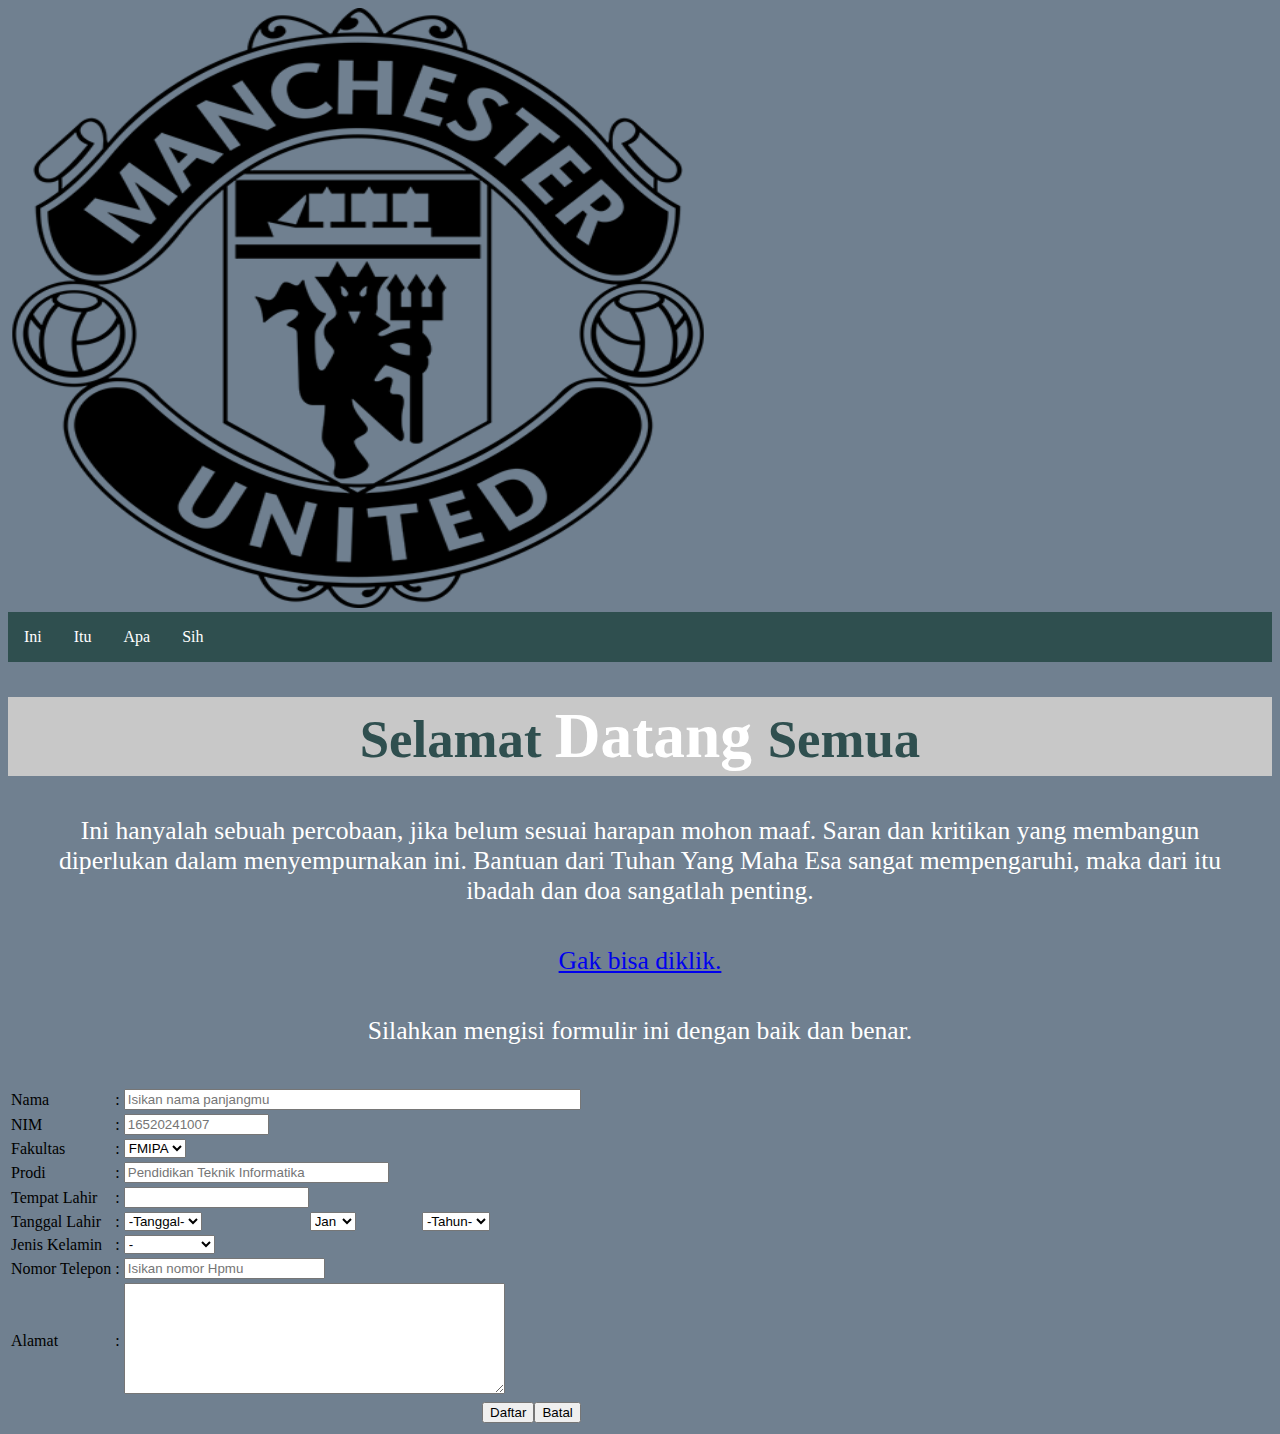
<file: index.html>
<!DOCTYPE html>
<html>
<head>
<style>
ul {
    list-style-type: none;
    margin: 0;
    padding: 0;
    overflow: hidden;
    background-color: darkslategray;
}
li {
    float: left;
}
li a {
    display: block;
    color: white;
    text-align: center;
    padding: 16px;
    text-decoration: none;
}
li a:hover {
    background-color: #111111;
}
span.note {
    font-size: 120%;
    color: white;
}
body {background-color:slategrey ;}


h1   {
			background-color:rgb(200,200,200);
			font-family:BlackFat;
			text-align:center;
			color:darkslategray;
			font-size:330%;
    		padding: 3px;}
p    {
			font-family:Bahasa Indonesia;
			text-align:center;
    		color:white;
            font-size:160%;
            margin: 40px;}
</style>
</head>
<body>
<img src="0.png" alt="0.com" width="700" height="600" class="bg">

<tr>
<td>



<form method="post">
<table border="0">
<tr>
    <td> Nama  </td>
    <td> : </td>
    <td colspan="7"> <input type="text" name="nama" size="54" placeholder="Isikan nama panjangmu" /> </td>
</tr>
<tr>
    <td> NIM </td>
    <td> : </td>
    <td colspan="7"> <input type="text" size = "15"name="nim"/placeholder="16520241007"></td>
</tr>
<td> Fakultas </td>
    <td> : </td>
<td><select name="fakultas">
        <option value="1" selected="selected"> FMIPA </option>
        <option value="2" > FIP </option>
        <option value="3" > FT </option>
        <option value="4" > FIS </option>
        <option value="5" > FE </option>
        <option value="6" > FBS </option>
 </select> </td>
<tr>
    <td> Prodi </td>
    <td> : </td>
    <td colspan="10"> <input type="text" size="30" name="nim"/placeholder="Pendidikan Teknik Informatika"></td>
</tr>
<tr>
    <td> Tempat Lahir </td>
    <td> : </td>
    <td colspan="7"> <input type="text" name="tempat" /></td>
</tr>
<tr>
    <td> Tanggal Lahir </td>
    <td> : </td>
    <td> <select name="Tanggal">
<option>-Tanggal-</option>
<option value="1">1</option>
<option value="2">2</option>
<option value="3">3</option>
<option value="4">4</option>
<option value="5">5</option>
<option value="6">6</option>
<option value="7">7</option>
<option value="8">8</option>
<option value="9">9</option>
<option value="10">10</option>
<option value="11">11</option>
<option value="12">12</option>
<option value="13">13</option>
<option value="14">14</option>
<option value="15">15</option>
<option value="16">16</option>
<option value="17">17</option>
<option value="18">18</option>
<option value="19">19</option>
<option value="20">20</option>
<option value="21">21</option>
<option value="22">22</option>
<option value="23">23</option>
<option value="24">24</option>
<option value="25">25</option>
<option value="26">26</option>
<option value="27">27</option>
<option value="28">28</option>
<option value="29">29</option>
<option value="30">30</option>
<option value="31">31</option>
</select> </td>
   
    <td><select name="bulan">
        <option value="1" selected="selected"> Jan </option>
        <option value="2" > Feb </option>
        <option value="3" > Mar </option>
        <option value="4" > Apr </option>
        <option value="5" > Mei </option>
        <option value="6" > Jun </option>
        <option value="7" > Jul </option>
        <option value="8" > Agu </option>
        <option value="9" > Sep </option>
        <option value="10" > Okt </option>
        <option value="11" > Nov </option>
        <option value="12" > Des </option></select></td>
   
   <td><select name="Tahun">
<option>-Tahun-</option>
<option value="1987">1987</option>
<option value="1988">1988</option>
<option value="1989">1989</option>
<option value="1990">1990</option>
<option value="1991">1991</option>
<option value="1992">1992</option>
<option value="1993">1993</option>
<option value="1994">1994</option>
<option value="1995">1995</option>
<option value="1996">1996</option>
<option value="1997">1997</option>
<option value="1998">1998</option>
<option value="1999">1999</option>
<option value="2000">2000</option>


    </td>      
</tr>
<tr>
    <td> Jenis Kelamin </td>
    <td> : </td>
    <td colspan="7"> <select name="kelamin">
                    <option value="1" selected="selected"> - </option>
                    <option value="2"> Laki-Laki </option>
                    <option value="3"> Perempuan </option></select></td>
</tr>
<td> Nomor Telepon  </td>
    <td> : </td>
    <td colspan="7"> <input type="text" name="nama" size="22" placeholder="Isikan nomor Hpmu" /> </td>
<tr>
    <td> Alamat  </td>
    <td> : </td>
    <td colspan="7"><textarea name="alamat" cols="45" rows="7"></textarea ></td>
</tr>
<tr>
    <td colspan="9" align="right"><input type="submit" value="Daftar" ><input type="reset" name="reset" value="Batal" /></td>
</tr>

<ul>
  <li><a href="#home">Ini</a></li>
  <li><a href="#news">Itu</a></li>
  <li><a href="#contact">Apa</a></li>
  <li><a href="#about">Sih</a></li>
</ul>

<h2> 
<h1>Selamat <span class="note">Datang </span>Semua</h1>

<p>Ini hanyalah sebuah percobaan, jika belum sesuai harapan mohon maaf. Saran dan kritikan yang membangun diperlukan dalam menyempurnakan ini. Bantuan dari Tuhan Yang Maha Esa sangat mempengaruhi, maka dari itu ibadah dan doa sangatlah penting.
</p>

<p><a href="https://www.w3schools.com/tags/ref_colornames.asp">Gak bisa diklik.</a>
<p> Silahkan mengisi formulir ini dengan baik dan benar. </p>
</body>
</html>
</file>
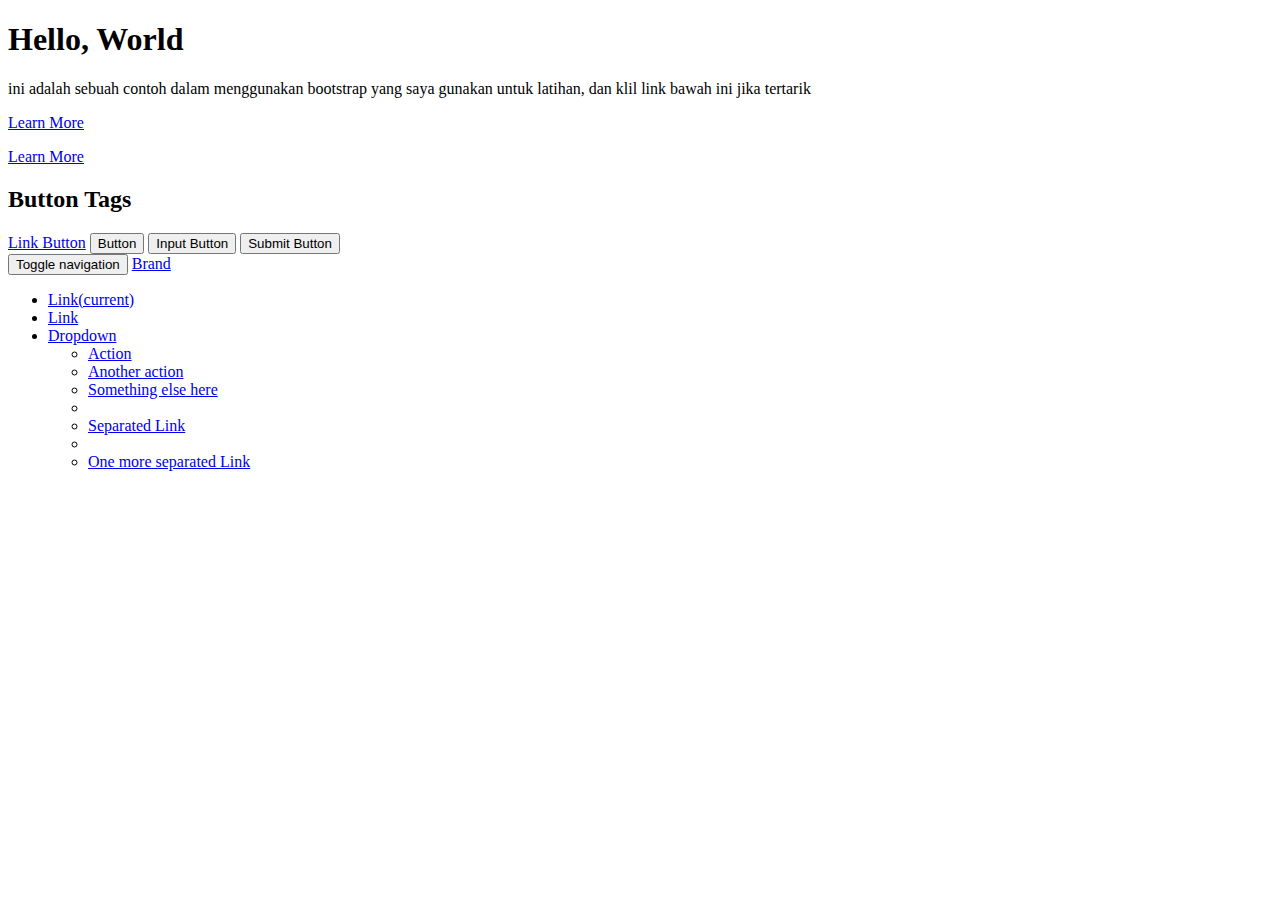
<file: bootstrap dis/index.html>
<!doctype html>
<html lang="en">
  <head>
    <!-- Required meta tags -->
    <meta charset="utf-8">
    <meta name="viewport" content="width=device-width, initial-scale=1, shrink-to-fit=no">

    <!-- Bootstrap CSS -->
    <link rel="stylesheet" href="https://stackpath.bootstrapcdn.com/bootstrap/4.1.3/css/bootstrap.min.css" integrity="sha384-MCw98/SFnGE8fJT3GXwEOngsV7Zt27NXFoaoApmYm81iuXoPkFOJwJ8ERdknLPMO" crossorigin="anonymous">

    <title>Hello</title>
  </head>
  <body>

    <div class="jumbotron">
      <h1>Hello, World</h1>
      <p>ini adalah sebuah contoh dalam menggunakan bootstrap yang saya gunakan untuk latihan, dan klil link bawah ini jika tertarik</p>
      <p><a class="btn btn-primary btn-lg" href="# role="button">Learn More</a></p>
       <p><a class="btn btn-primary btn-lg" href="# role="button">Learn More</a></p>
    </div>
    </div>

<div class="container">
  <h2>Button Tags</h2>
  <a href="#" class="btn btn-info" role="button">Link Button</a>
  <button type="button" class="btn btn-info">Button</button>
  <input type="button" class="btn btn-info" value="Input Button">
  <input type="submit" class="btn btn-info" value="Submit Button">
</div>

    <nav class="navbar navbar-default">
      <div class="container-fluid">
        <div class="navbar-header">
          <button type="button" class="navbar-toggle collapsed" data-toggle="collapse" data-target="#bs-example-navbar-collapse-1" aria-expanded="false">
            <span class="sr-only">Toggle navigation</span>
            <span class="icon-bar"></span>
            <span class="icon-bar"></span>
            <span class="icon-bar"></span>
          </button>
          <a class="navbar-brand" href="#">Brand</a>
        </div>

        <div class="collapse navbar-collapse" id="bs-example-navbar-collapse-1">
          <ul class="nav navbar-nav">
            <li class="active"><a href="#">Link<span class="sr-only">(current)</span></a></li>
            <li><a href="#">Link</a></li>
            <li class="dropdown">
              <a href="#" class="dropdown-toggle" data-toggle="dropdown" role="button" aria-haspopup="true" aria-expanded="false">Dropdown<span class="caret"></span></a>
            <ul class="dropdown-menu">
              <li><a href="#">Action</a></li>
              <li><a href="#">Another action</a></li>
              <li><a href="#">Something else here</a></li>
              <li role="separator" class="divider"></li>
              <li><a href="#">Separated Link</a></li>
              <li role="separator" class="divider"></li>
              <li><a href="#">One more separated Link</a></li>
            </ul>
          </li>
            
          

    <!-- Optional JavaScript -->
    <!-- jQuery first, then Popper.js, then Bootstrap JS -->
    <script src="https://code.jquery.com/jquery-3.3.1.slim.min.js" integrity="sha384-q8i/X+965DzO0rT7abK41JStQIAqVgRVzpbzo5smXKp4YfRvH+8abtTE1Pi6jizo" crossorigin="anonymous"></script>
    <script src="https://cdnjs.cloudflare.com/ajax/libs/popper.js/1.14.3/umd/popper.min.js" integrity="sha384-ZMP7rVo3mIykV+2+9J3UJ46jBk0WLaUAdn689aCwoqbBJiSnjAK/l8WvCWPIPm49" crossorigin="anonymous"></script>
    <script src="https://stackpath.bootstrapcdn.com/bootstrap/4.1.3/js/bootstrap.min.js" integrity="sha384-ChfqqxuZUCnJSK3+MXmPNIyE6ZbWh2IMqE241rYiqJxyMiZ6OW/JmZQ5stwEULTy" crossorigin="anonymous"></script>
  </body>
</html>
</file>
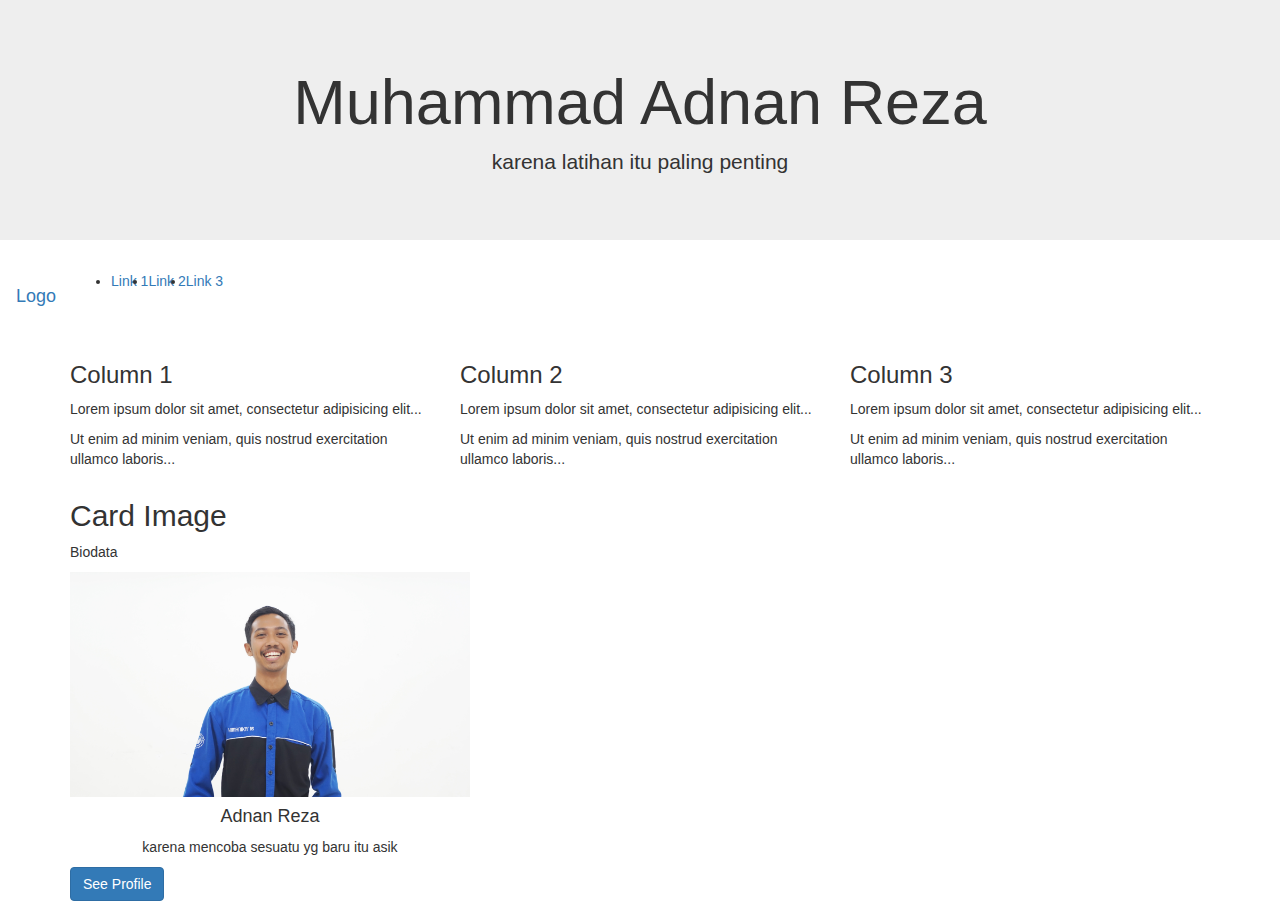
<file: bootstrap dis/coba1.html>
<!DOCTYPE html>
<html lang="en">
<head>
  <title>Adnan Reza</title>
  
  <meta charset="utf-8">
  <meta name="viewport" content="width=device-width, initial-scale=1">
  <link rel="stylesheet" href="https://maxcdn.bootstrapcdn.com/bootstrap/3.3.7/css/bootstrap.min.css">
  <script src="https://ajax.googleapis.com/ajax/libs/jquery/3.3.1/jquery.min.js"></script>
  <script src="https://cdnjs.cloudflare.com/ajax/libs/popper.js/1.14.3/umd/popper.min.js"></script>
  <script src="https://maxcdn.bootstrapcdn.com/bootstrap/3.3.7/js/bootstrap.min.js"></script>
</head>
<body>



<div class="jumbotron">

  <h1 class="text-center">Muhammad Adnan Reza</h1>
  <p class="text-center">karena latihan itu paling penting</p> 

</div>
<nav class="navbar navbar-expand-sm bg-dark navbar-dark">
  <!-- Brand/logo -->
  <a class="navbar-brand" href="#">Logo</a>
  
  <!-- Links -->
  <ul class="navbar-nav">
    <li class="nav-item">
      <a class="nav-link" href="#">Link 1</a>
    </li>
    <li class="nav-item">
      <a class="nav-link" href="#">Link 2</a>
    </li>
    <li class="nav-item">
      <a class="nav-link" href="#">Link 3</a>
    </li>
  </ul>
</nav>
 
<div class="container">
  <div class="row">
    <div class="col-sm-4">
      <h3>Column 1</h3>
      <p>Lorem ipsum dolor sit amet, consectetur adipisicing elit...</p>
      <p>Ut enim ad minim veniam, quis nostrud exercitation ullamco laboris...</p>
    </div>
    <div class="col-sm-4">
      <h3>Column 2</h3>
      <p>Lorem ipsum dolor sit amet, consectetur adipisicing elit...</p>
      <p>Ut enim ad minim veniam, quis nostrud exercitation ullamco laboris...</p>
    </div>
    <div class="col-sm-4">
      <h3>Column 3</h3>        
      <p>Lorem ipsum dolor sit amet, consectetur adipisicing elit...</p>
      <p>Ut enim ad minim veniam, quis nostrud exercitation ullamco laboris...</p>
    </div>
  </div>
</div>
<div class="container">
  <h2>Card Image</h2>
  <p>Biodata</p>
  <div class="card" style="width:400px">
    <img class="card-img-top" src="reza.jpg" alt="Card image" style="width:100%">
    <div class="card-body">
      <h4  class="text-center">Adnan Reza</h4>
      <p  class="text-center">karena mencoba sesuatu yg baru itu asik</p>
      <a href="#" class="btn btn-primary">See Profile</a>
    </div>
  </div>
  <br>

</body>
</html>
</file>
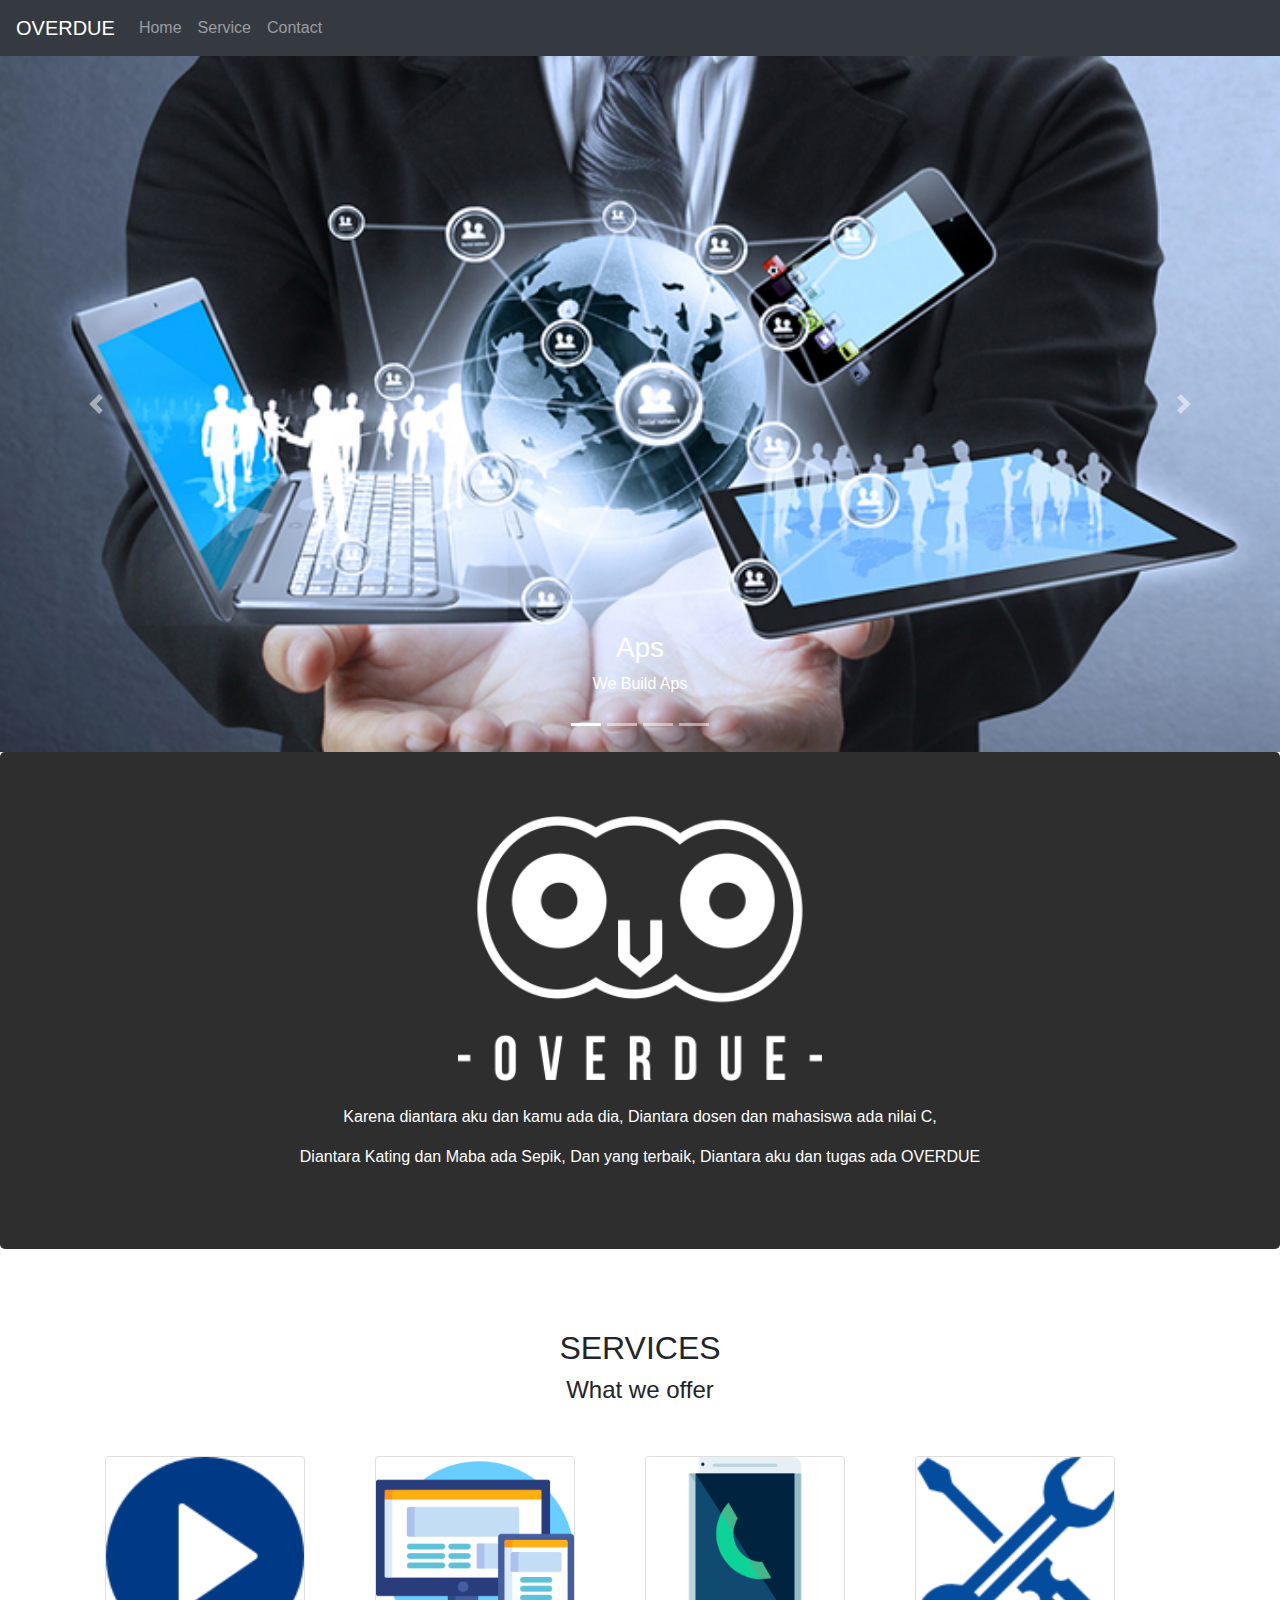
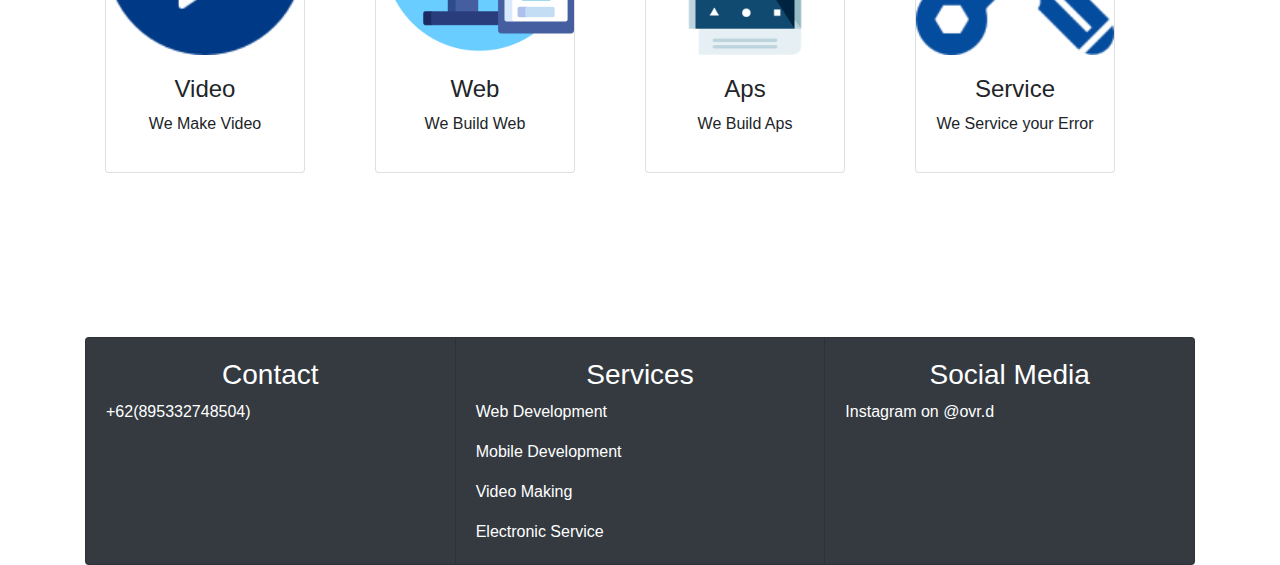
<file: bootstrap dis/overdue.html>
<!DOCTYPE html>
<html lang="en">
<head>
  <title>OVERDUE</title>
  <meta charset="utf-8">
  <meta name="viewport" content="width=device-width, initial-scale=1">
  <link rel="stylesheet" href="https://maxcdn.bootstrapcdn.com/bootstrap/4.1.3/css/bootstrap.min.css">
    <link rel="stylesheet1" href="https://maxcdn.bootstrapcdn.com/bootstrap/3.3.7/css/bootstrap.min.css">
   
   <script src="https://ajax.googleapis.com/ajax/libs/jquery/3.1.1/jquery.min.js"></script>
  <script src="https://cdnjs.cloudflare.com/ajax/libs/popper.js/1.14.3/umd/popper.min.js"></script>
  <script src="https://maxcdn.bootstrapcdn.com/bootstrap/4.1.3/js/bootstrap.min.js"></script>

   
 
   

  <style>
  .jumbotron { 
    background-color: #2E2E2E; /* Orange */
    color: #ffffff;
}
  /* Make the image fully responsive */
  .carousel-inner img {
      width: 100%;
      height: 100%;
  }
  </style>
</head>
<body>

<nav class="navbar navbar-default navbar-fixed-top navbar-expand-md bg-dark navbar-dark">

    <div class="navbar-header">
  <a class="navbar-brand" id="ovr" href="#overdue">OVERDUE</a>
  <button class="navbar-toggler" type="button" data-toggle="collapse" data-target="#collapsibleNavbar">
    <span class="navbar-toggler-icon"></span>
  </button>
</div>
  <div class="collapse navbar-collapse" id="collapsibleNavbar">
    <ul class="navbar-nav">
      <li class="nav-item">
        <a class="nav-link" href="#demo">Home</a>
      </li>
      <li class="nav-item">
        <a class="nav-link" href="#service">Service</a>
      </li>
      <li class="nav-item">
        <a class="nav-link" href="#contact">Contact</a>
      </li>    
    </ul>
  </div>
</div>
</nav>

<div id="demo" class="carousel slide" data-ride="carousel">
  <ul class="carousel-indicators">
    <li data-target="#demo" data-slide-to="0" class="active"></li>
    <li data-target="#demo" data-slide-to="1"></li>
    <li data-target="#demo" data-slide-to="2"></li>
    <li data-target="#demo" data-slide-to="3"></li>
  </ul>
  <div class="carousel-inner">
    <div class="carousel-item active">
      <img src="g1.jpg" alt="Los Angeles" width="1100" height="500">
      <div class="carousel-caption">
        <h3>Aps</h3>
        <p>We Build Aps</p>
      </div>   
    </div>
    <div class="carousel-item">
      <img src="g2.jpg" alt="Chicago" width="1100" height="500">
      <div class="carousel-caption">
        <h3>Web</h3>
        <p>We build Web</p>
      </div>   
    </div>
    <div class="carousel-item">
      <img src="g3.jpg" alt="New York" width="1100" height="500">
      <div class="carousel-caption">
        <h3>Video</h3>
        <p>We Make Video</p>
      </div>   
    </div>
    <div class="carousel-item">
      <img src="ser.jpeg" alt="Chicago" width="1100" height="500">
      <div class="carousel-caption">
        <h3>Service</h3>
        <p>We Serve Service</p>
      </div>   
    </div>
  </div>
  <a class="carousel-control-prev" href="#demo" data-slide="prev">
    <span class="carousel-control-prev-icon"></span>
  </a>
  <a class="carousel-control-next" href="#demo" data-slide="next">
    <span class="carousel-control-next-icon"></span>
  </a>
</div>
</div>


<div class="jumbotron" id="overdue">

  	<div class="text-center">
	<img class="text-center" src="ov.png" style="width:30%">
	</div>
	<br>
  <p class="text-center">Karena diantara aku dan kamu ada dia, Diantara dosen dan mahasiswa ada nilai C,</p> 
  <p class="text-center">Diantara Kating dan Maba ada Sepik, Dan yang terbaik, Diantara aku dan tugas ada OVERDUE</p> 

</div>
<br>
<br>

<div class="container-fluid text-center" id="service">
  <h2>SERVICES</h2>
  <h4>What we offer</h4>
  <br>

<div class="container">
  
  <div class="card-deck">
    <div class="">
      <div class="card-body text-center">
        <div class="card" style="width:200px">
        <img class="card-img-top" src="video.png" alt="Card image" style="width:100%">
        <div class="card-body">
            <h4 class="text-center">Video</h4>
            <p class="text-center">We Make Video</p>
            
          </div>
      </div>
      </div>
    </div>
    
    <div class="">
      <div class="card-body text-center">
        <div class="card" style="width:200px">
        <img class="card-img-top" src="web.png" alt="Card image" style="width:100%">
        <div class="card-body">
            <h4 class="text-center">Web</h4>
            <p class="text-center">We Build Web</p>
            
          </div>
        </div>  
       </div>
    </div>


    <div class="">
      <div class="card-body text-center">
        <div class="card" style="width:200px">
      <img class="card-img-top" src="hp.png" alt="Card image" style="width:100%">
        <div class="card-body">
          <h4 class="text-center">Aps</h4>
          <p class="text-center">We Build Aps</p>
          </div>
       </div>
     </div>
    </div>

    <div class="">
      <div class="card-body text-center">
        <div class="card" style="width:200px">
        <img class="card-img-top" src="ser.png" alt="Card image" style="width:100%">
          <div class="card-body text-center">
          <h4 class="text-center">Service</h4>
          <p class="text-center">We Service your Error</p>

          </div>
        </div>  
      </div>
</div>
</div>
</div>
</div>
<br>
<br>
<br>

<br>
  	<br>
  <div class="container">
  	<br>
  <div class="card-group" id="contact">
    <div class="card bg-dark text-white">
      <div class="card-body">
      <h3 class="card-text text-center" > Contact</h3>
        <p class="card-text text-left">+62(895332748504)</p>

      </div>
    </div>
    <div class="card bg-dark text-white">
      <div class="card-body">
       <h3 class="card-text text-center" >Services</h3>
        <p class="card-text text-left">Web Development</p>
        <p class="card-text text-left">Mobile Development</p>
        <p class="card-text text-left">Video Making</p>
        <p class="card-text text-left">Electronic Service</p>
      </div>
    </div>
    <div class="card bg-dark text-white">
      <div class="card-body">
      <h3 class="card-text text-center" >Social Media</h3>
        <p class="card-text text-left">Instagram on @ovr.d </p>
      </div>
    </div>
  </div>
</div>



</body>
</html>
</file>
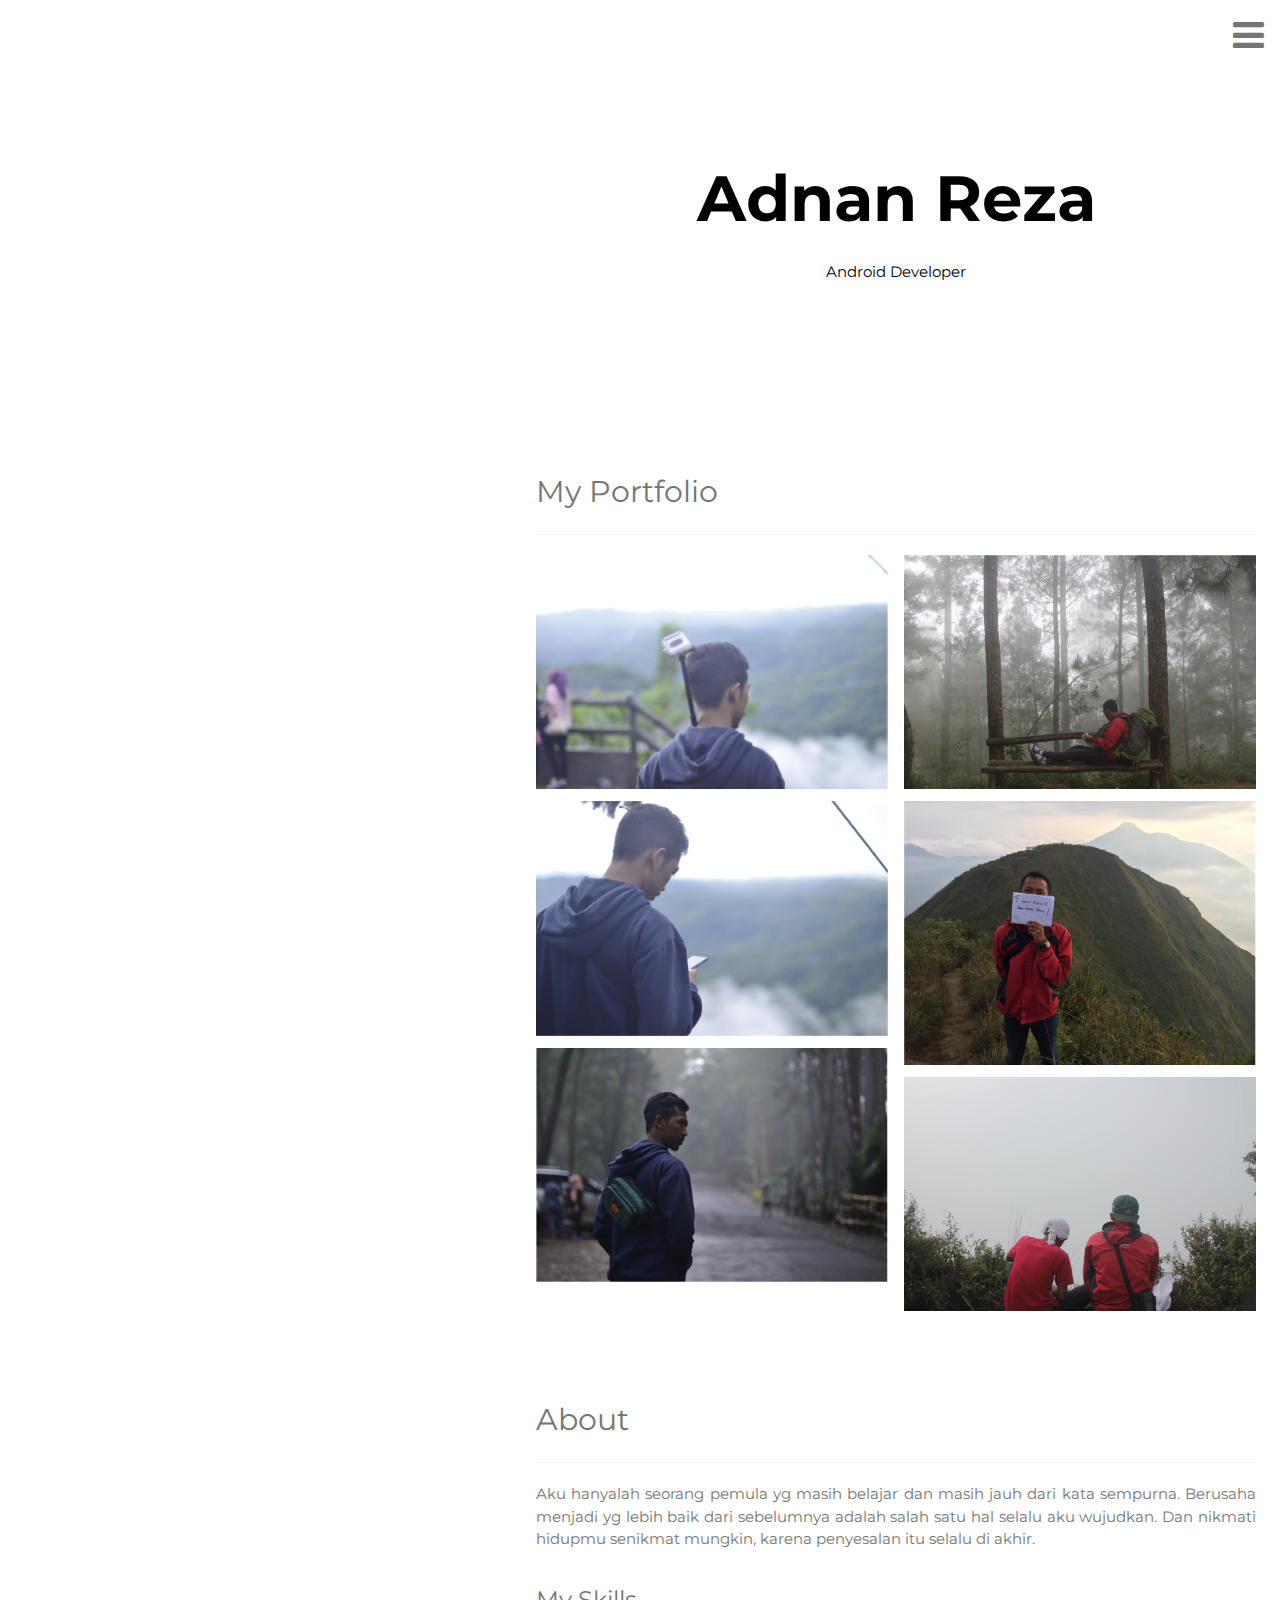
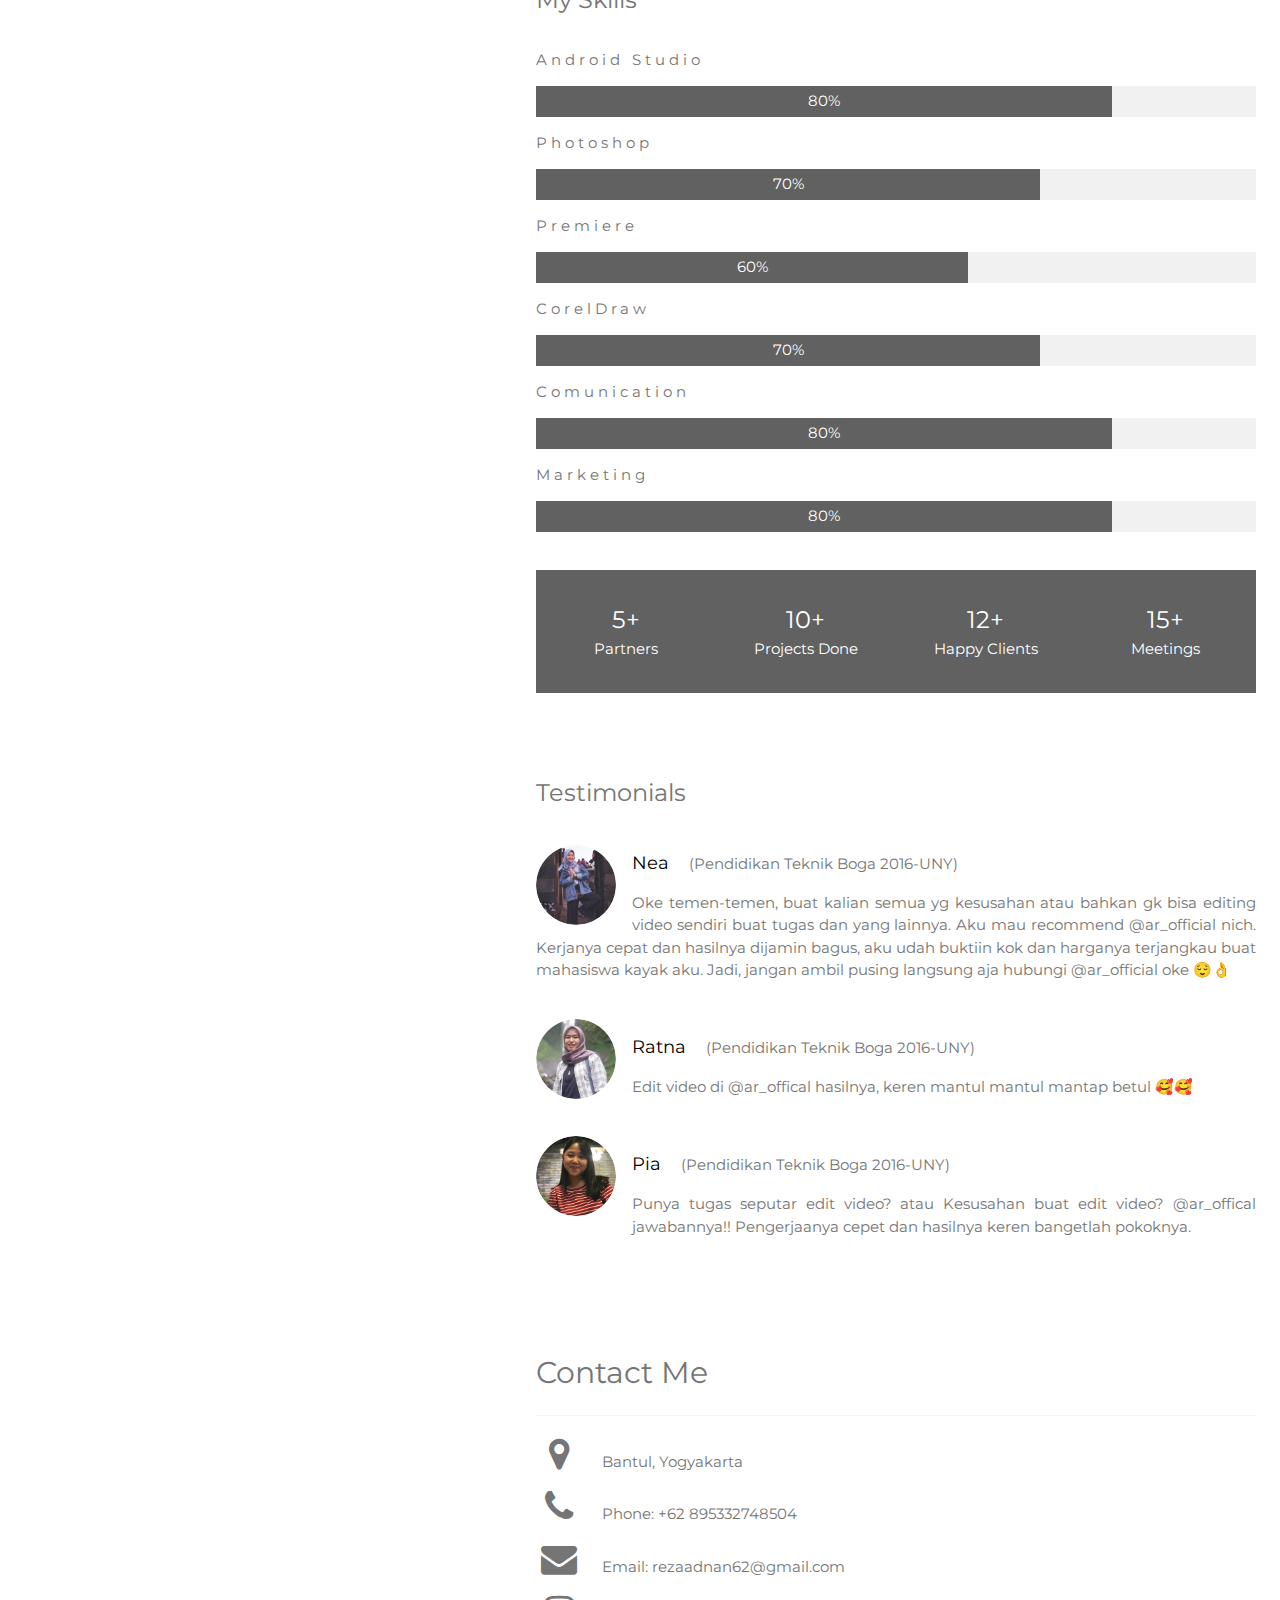
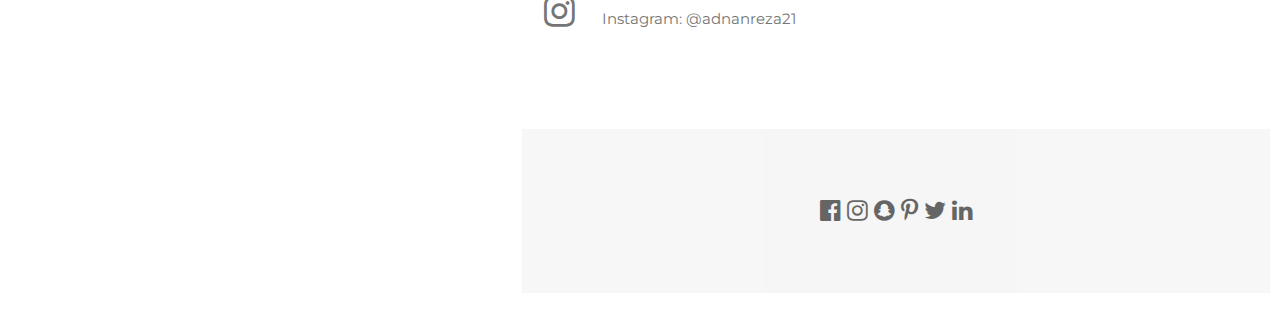
<file: me/me.html>
<!DOCTYPE html>
<html>
<head>
<title>Me(Adnan Reza)</title>
<meta charset="UTF-8">
<meta name="viewport" content="width=device-width, initial-scale=1">
<link href="https://sponsbob10.github.io/me/fav.ico" rel="shortcut icon">
<link rel="stylesheet" href="https://www.w3schools.com/w3css/4/w3.css">
<link rel="stylesheet" href="https://fonts.googleapis.com/css?family=Montserrat">
<link rel="stylesheet" href="https://cdnjs.cloudflare.com/ajax/libs/font-awesome/4.7.0/css/font-awesome.min.css">
<head>
<style>
body, h1,h2,h3,h4,h5,h6 {font-family: "Montserrat", sans-serif}
.w3-row-padding img {margin-bottom: 12px}
.bgimg {
  background-position: center;
  background-repeat: no-repeat;
  background-size: cover;
  background-image: url('https://sponsbob10.github.io/me/imgg1.png');
  min-height: 100%;
}
</style>
<body>

<!-- Sidebar with image -->
<nav class="w3-sidebar w3-hide-medium w3-hide-small" style="width:40%">
  <div class="bgimg"></div>
</nav>

<!-- Hidden Sidebar (reveals when clicked on menu icon)-->
<nav class="w3-sidebar w3-black w3-animate-right w3-xxlarge" style="display:none;padding-top:150px;right:0;z-index:2" id="mySidebar">
  <a href="javascript:void(0)" onclick="closeNav()" class="w3-button w3-black w3-xxxlarge w3-display-topright" style="padding:0 12px;">
    <i class="fa fa-remove"></i>
  </a>
  <div class="w3-bar-block w3-center">
    <a href="#" class="w3-bar-item w3-button w3-text-grey w3-hover-black" onclick="closeNav()">Home</a>
    <a href="#portfolio" class="w3-bar-item w3-button w3-text-grey w3-hover-black" onclick="closeNav()">Portfolio</a>
    <a href="#about" class="w3-bar-item w3-button w3-text-grey w3-hover-black" onclick="closeNav()">About</a>
    <a href="#contact" class="w3-bar-item w3-button w3-text-grey w3-hover-black" onclick="closeNav()">Contact</a>
  </div>
</nav>

<!-- Page Content -->
<div class="w3-main w3-padding-large" style="margin-left:40%">

  <!-- Menu icon to open sidebar -->
  <span class="w3-button w3-top w3-white w3-xxlarge w3-text-grey w3-hover-text-black" style="width:auto;right:0;" onclick="openNav()"><i class="fa fa-bars"></i></span>

  <!-- Header -->
  <header class="w3-container w3-center" style="padding:128px 16px" id="home">
    <h1 class="w3-jumbo"><b>Adnan Reza</b></h1>
    <p>Android Developer</p>
    <img src="imgg.PNG" class="w3-image w3-hide-large w3-hide-small w3-round" style="display:block;width:60%;margin:auto;">
    <img src="imgg.PNG" class="w3-image w3-hide-large w3-hide-medium w3-round" width="1000" height="1333">
  
  </header>

  <!-- Portfolio Section -->
  <div class="w3-padding-32 w3-content" id="portfolio">
    <h2 class="w3-text-grey">My Portfolio</h2>
    <hr class="w3-opacity">

    <!-- Grid for photos -->
    <div class="w3-row-padding" style="margin:0 -16px">
      <div class="w3-half">
        <img src="img1.png" style="width:100%">
        <img src="img11.png" style="width:100%">
        <img src="img5.png" style="width:100%">
      </div>

      <div class="w3-half">
        <img src="img3.png" style="width:100%">
        <img src="img4.png" style="width:100%">
         <img src="img2.png" style="width:100%">
        </div>
    <!-- End photo grid -->
    </div>
  <!-- End Portfolio Section -->
  </div>

  <!-- About Section -->
  <div class="w3-content w3-justify w3-text-grey w3-padding-32" id="about">
    <h2>About</h2>
    <hr class="w3-opacity">
    <p>Aku hanyalah seorang pemula yg masih belajar dan masih jauh dari kata sempurna. Berusaha menjadi yg lebih baik dari sebelumnya adalah salah satu hal selalu aku wujudkan. Dan nikmati hidupmu senikmat mungkin, karena penyesalan itu selalu di akhir.</p>
    <h3 class="w3-padding-16">My Skills</h3>
    
    <p class="w3-wide">Android Studio</p>
    <div class="w3-light-grey">
      <div class="w3-container w3-center w3-padding-small w3-dark-grey" style="width:80%">80%</div>
    </div>
       
    <p class="w3-wide">Photoshop</p>
    <div class="w3-light-grey">
      <div class="w3-container w3-center w3-padding-small w3-dark-grey" style="width:70%">70%</div>
    </div>
    
     <p class="w3-wide">Premiere</p>
    <div class="w3-light-grey">
      <div class="w3-container w3-center w3-padding-small w3-dark-grey" style="width:60%">60%</div>
    </div>

    <p class="w3-wide">CorelDraw</p>
    <div class="w3-light-grey">
      <div class="w3-container w3-center w3-padding-small w3-dark-grey" style="width:70%">70%</div>
    </div>
  
    <p class="w3-wide">Comunication</p>
    <div class="w3-light-grey">
      <div class="w3-container w3-center w3-padding-small w3-dark-grey" style="width:80%">80%</div>
    </div>
   
    <p class="w3-wide">Marketing</p>
    <div class="w3-light-grey">
      <div class="w3-container w3-center w3-padding-small w3-dark-grey" style="width:80%">80%</div>
    </div>
    
    <br>

    <div class="w3-row w3-center w3-dark-grey w3-padding-16 w3-section">
      <div class="w3-quarter w3-section">
        <span class="w3-xlarge">5+</span><br>
        Partners
      </div>
      <div class="w3-quarter w3-section">
        <span class="w3-xlarge">10+</span><br>
        Projects Done
      </div>
      <div class="w3-quarter w3-section">
        <span class="w3-xlarge">12+</span><br>
        Happy Clients
      </div>
      <div class="w3-quarter w3-section">
        <span class="w3-xlarge">15+</span><br>
        Meetings
      </div>
    </div>


    <div class="w3-content w3-justify w3-text-grey w3-padding-32" id="testi">
   <h3 class="w3-padding-24">Testimonials</h3>
    <img src="nea.png" alt="Avatar" class="w3-left w3-circle w3-margin-right" style="width:80px">
    <p><span class="w3-large w3-text-black w3-margin-right">Nea</span> (Pendidikan Teknik Boga 2016-UNY)</p>
    <p>Oke temen-temen, buat kalian semua yg kesusahan atau bahkan gk bisa editing video sendiri buat tugas dan yang lainnya. Aku mau recommend @ar_official nich. Kerjanya cepat dan hasilnya dijamin bagus, aku udah buktiin kok dan harganya terjangkau buat mahasiswa kayak aku. Jadi, jangan ambil pusing langsung aja hubungi @ar_official oke 😌👌</p><br>
   
   <img src="rat.png" alt="Avatar" class="w3-left w3-circle w3-margin-right" style="width:80px">
    <p><span class="w3-large w3-text-black w3-margin-right">Ratna</span> (Pendidikan Teknik Boga 2016-UNY)</p>
    <p>Edit video di @ar_offical hasilnya, keren mantul mantul mantap betul 🥰🥰</p><br>
   
   <img src="pia.png" alt="Avatar" class="w3-left w3-circle w3-margin-right" style="width:80px">
    <p><span class="w3-large w3-text-black w3-margin-right">Pia</span> (Pendidikan Teknik Boga 2016-UNY)</p>
    <p>Punya tugas seputar edit video? atau Kesusahan buat edit video? @ar_offical jawabannya!! Pengerjaanya cepet dan hasilnya keren bangetlah pokoknya.</p><br>
   
   
 
  </div>

  <!-- Contact Section -->
  <div class="w3-padding-32 w3-content w3-text-grey" id="contact" style="margin-bottom:64px">
    <h2>Contact Me</h2>
    <hr class="w3-opacity">

    <div class="w3-section">
      <p><i class="fa fa-map-marker fa-fw w3-xxlarge w3-margin-right"></i> Bantul, Yogyakarta</p>
      <p><i class="fa fa-phone fa-fw w3-xxlarge w3-margin-right"></i> Phone: +62 895332748504</p>
      <p><i class="fa fa-envelope fa-fw w3-xxlarge w3-margin-right"> </i> Email: rezaadnan62@gmail.com</p>
       <p><i class="fa fa fa-instagram  fa-fw w3-xxlarge w3-margin-right"> </i> Instagram: @adnanreza21</p>
    </div>
    
    <!-- Image of location/map -->
    
  <!-- End Contact Section -->
  </div>  
  
  <!-- Footer -->
  <footer class="w3-container w3-padding-64 w3-light-grey w3-center w3-opacity w3-xlarge" style="margin:-14px">
    <i class="fa fa-facebook-official w3-hover-opacity"></i>
    <i class="fa fa-instagram w3-hover-opacity"></i>
    <i class="fa fa-snapchat w3-hover-opacity"></i>
    <i class="fa fa-pinterest-p w3-hover-opacity"></i>
    <i class="fa fa-twitter w3-hover-opacity"></i>
    <i class="fa fa-linkedin w3-hover-opacity"></i>
  
  <!-- End footer -->
  </footer>
  
<!-- END PAGE CONTENT -->
</div>

<script>
// Open and close sidebar
function openNav() {
  document.getElementById("mySidebar").style.width = "60%";
  document.getElementById("mySidebar").style.display = "block";
}

function closeNav() {
  document.getElementById("mySidebar").style.display = "none";
}
</script>

</body>
</html>
</file>
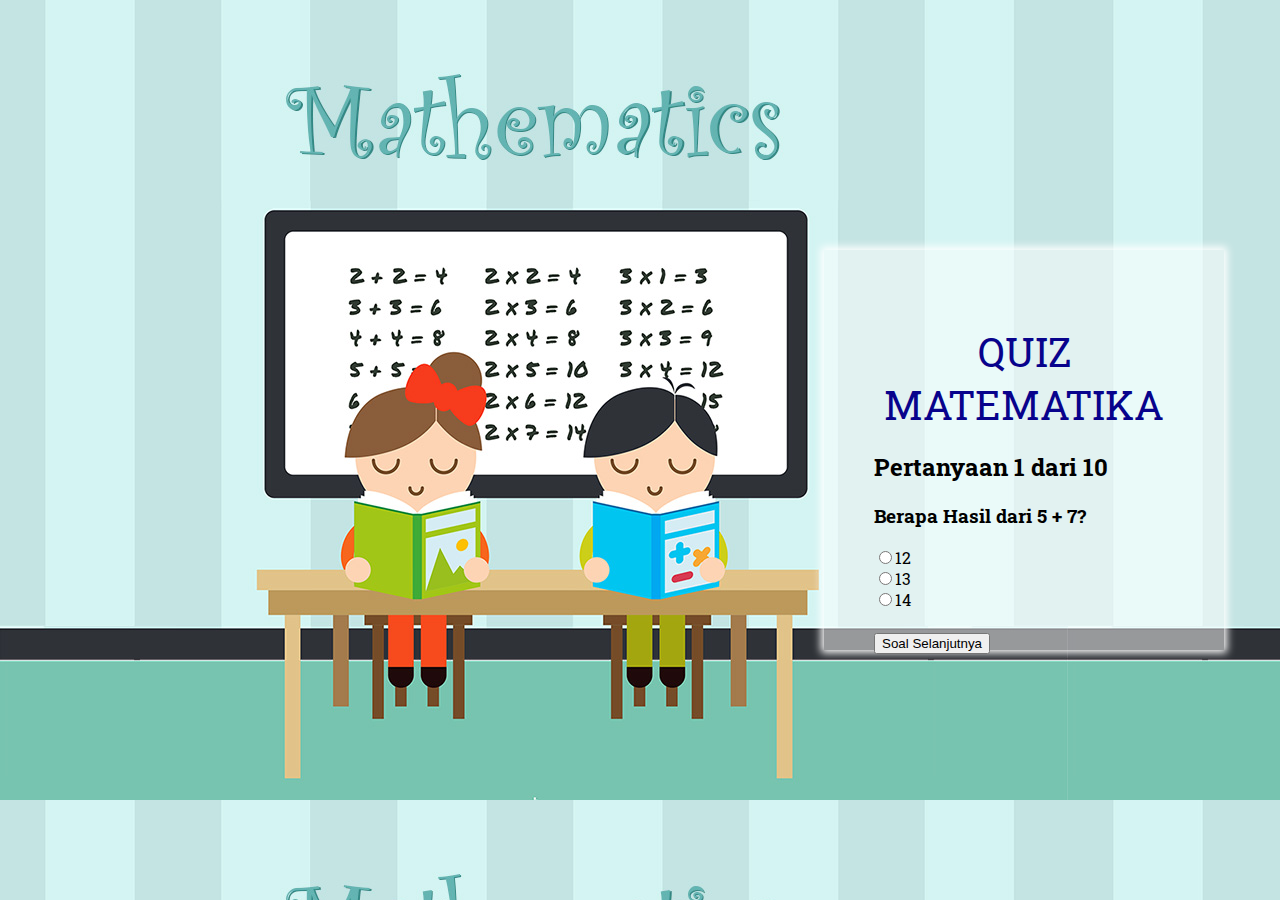
<file: pw/UAS.html>
<!DOCTYPE html>
<html>
<head>
	<title>UAS Pewe</title>
	<link href="http://fonts.googleapis.com/css?family=Roboto+Slab" rel="stylesheet">
	<link href="ini.css" rel="stylesheet">
<meta charset="UTF-8">
<style>

</style>
<script>
var pos = 0, test, test_status, question, choice, choices, chA, chB, chC,correct = 0;
var questions = [
	["Berapa Hasil dari 5 + 7?","12","13","14","A"], 		//soal 1
	["Berapa Hasil dari 6 + 21?","25","26","27","C"], 		//soal 2
	["Berapa Hasil dari 17 + 23?","40","41","42","A"],		//soal 3
	["Berapa Hasil dari 10 - 6?","5","4","3","B"],			//soal 4
	["Berapa Hasil dari 17 - 8?","7","8","9","C"],			//soal 5
	["Berapa Hasil dari 33 - 17?","16","17","18","A"],		//soal 6
	["Berapa Hasil dari 4 * 4?","16","18","20","A"],			//soal 7
	["Berapa Hasil dari 15 * 6?","90","80","60","A"],		//soal 8
	["Urutkan bilangan berikut dari yang terkecil!","5-4-3-2-1","1-2-5-3-4","1-2-3-4-5","C"],			//soal 9
	["Berapa hasil dari 10+2+6-11+2","20","12","9","C"],			//soal 10
];
function _(x){
	return document.getElementById(x);
}
function renderQuestion(){
	test = _("test");
	if (pos>= questions.length){
		test.innerHTML= "<h2>Selamat Nilaimu "+correct+"0"+"</h2>";
		_("test_status").innerHTML = "Selesai";
		pos = 0;
		correct = 0;
		return false;
	}
	_("test_status").innerHTML = "Pertanyaan "+(pos+1)+" dari "+questions.length;
	question = questions[pos][0];
	chA = questions[pos][1];
	chB = questions[pos][2];
	chC = questions[pos][3];
	test.innerHTML = "<h3>"+question+"</h3>";
	test.innerHTML += "<input type = 'radio' name= 'choices' value='A'>"+chA+"<br>";
	test.innerHTML += "<input type = 'radio' name= 'choices' value='B'>"+chB+"<br>";
	test.innerHTML += "<input type = 'radio' name= 'choices' value='C'>"+chC+"<br><br>";
	test.innerHTML += "<button onclick='checkAnswer()'>Soal Selanjutnya</button>";
}
function checkAnswer(){
	choices = document.getElementsByName ("choices");
	for(var i=0; i<choices.length; i++){
		if(choices[i].checked){
			choice = choices[i].value;
		}
	}
	if(choice==questions[pos][4]){
		correct++;
	}
	pos++;
	renderQuestion();
}
window.addEventListener("load",renderQuestion, false);
</script>
</head>
<body>
	<div id="quizContainer" class="container">
	<div class="title">Quiz Matematika</div>
<h2 id="test_status"></h2>
<div id="test">Hai</div>
</body>
</html>
</file>
<file: pw/ini.css>
body {
  font-family:'Roboto Slab', serif;
  background-image: url(yuhu.jpg);
}
.container{
  height: 300px;
    width: 300px;
    position: absolute;
    top: 50%;
    left:80%;
    transform: translate(-50%)translateY(-50%);
    background: rgba(255, 255, 255, 0.5);
    padding: 50px;
    box-shadow: 0 0 8px 3px #fff;}

.questions{
  font-size: 25px;
  border-radius: 25px;
  margin: 10px 0 10px 0;
  color:#f6f6f6;
}    

.title{
  padding-top: 25px;
  text-align: center;
  font-size: 40px;
  text-transform: uppercase;
  color:#08038C;
}

.option:hover{
  background: #08038C;
  color: #f6f6f6;
}

.checkAnswer{
  background: #08038C;
  color: #f6f6f6;
}

.result{
  height: 100px;
  text-align: center;
  font-size: 75px;
}

.option input:checked .option{
  background: #08038C;
  color: #000;
}
</file>
